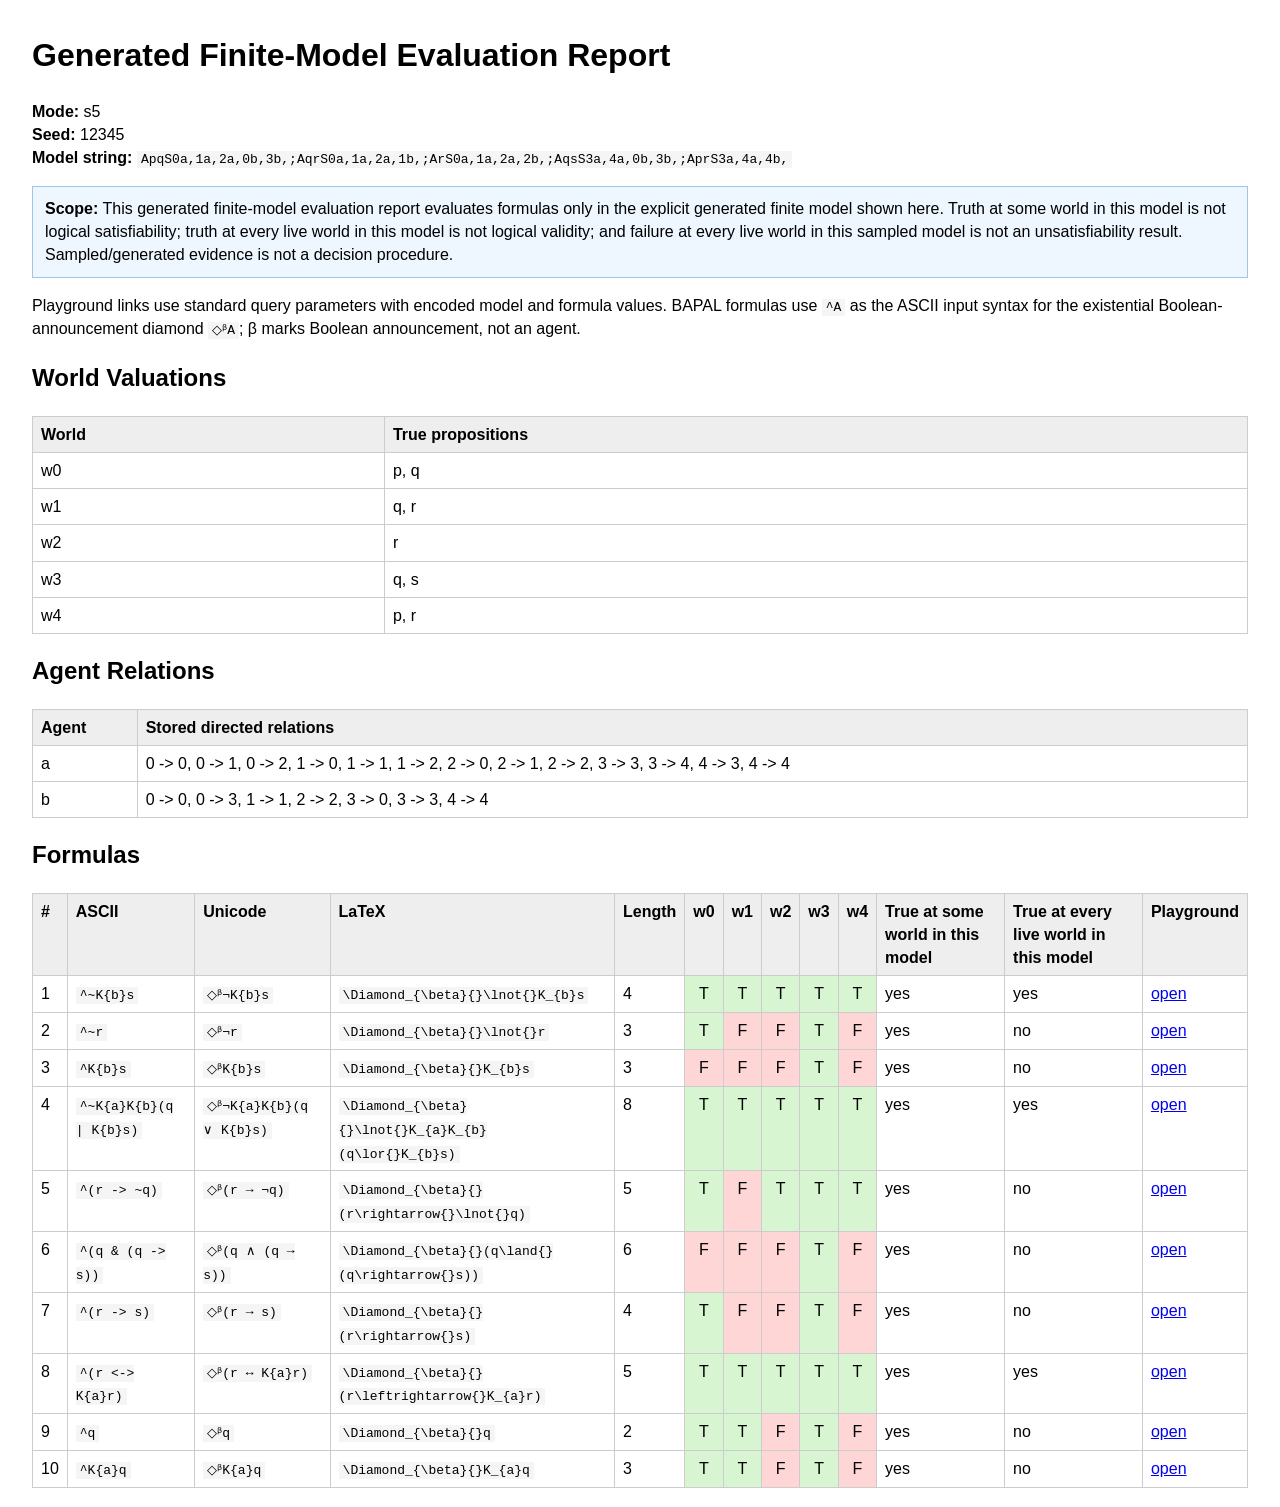
<file: reports/random-bapal-evaluation.html>
<!DOCTYPE html>
<html>
  <head>
    <meta charset="utf-8">
    <title>Generated Finite-Model Evaluation Report</title>
    <style>
      body { font-family: Arial, sans-serif; line-height: 1.45; margin: 32px; }
      code { background: #f5f5f5; padding: 1px 4px; }
      table { border-collapse: collapse; margin: 16px 0; width: 100%; }
      th, td { border: 1px solid #ccc; padding: 6px 8px; text-align: left; vertical-align: top; }
      th { background: #eee; }
      .scope-note { background: #eef6ff; border: 1px solid #9fc5e8; padding: 10px 12px; }
      .true { background: #d7f5d0; text-align: center; }
      .false { background: #ffd6d6; text-align: center; }
    </style>
  </head>
  <body>
    <h1>Generated Finite-Model Evaluation Report</h1>
    <p><strong>Mode:</strong> s5<br>
    <strong>Seed:</strong> 12345<br>
    <strong>Model string:</strong> <code>ApqS0a,1a,2a,0b,3b,;AqrS0a,1a,2a,1b,;ArS0a,1a,2a,2b,;AqsS3a,4a,0b,3b,;AprS3a,4a,4b,</code></p>

    <p class="scope-note"><strong>Scope:</strong> This generated finite-model evaluation report evaluates formulas only in the explicit generated finite model shown here. Truth at some world in this model is not logical satisfiability; truth at every live world in this model is not logical validity; and failure at every live world in this sampled model is not an unsatisfiability result. Sampled/generated evidence is not a decision procedure.</p>

    <p>
      Playground links use standard query parameters with encoded model and formula values.
      BAPAL formulas use <code>^A</code> as the ASCII input syntax for the existential
      Boolean-announcement diamond <code>◇ᵝA</code>; β marks Boolean announcement,
      not an agent.
    </p>

    <h2>World Valuations</h2>
    <table>
      <thead><tr><th>World</th><th>True propositions</th></tr></thead>
      <tbody><tr><td>w0</td><td>p, q</td></tr>
<tr><td>w1</td><td>q, r</td></tr>
<tr><td>w2</td><td>r</td></tr>
<tr><td>w3</td><td>q, s</td></tr>
<tr><td>w4</td><td>p, r</td></tr></tbody>
    </table>

    <h2>Agent Relations</h2>
    <table>
      <thead><tr><th>Agent</th><th>Stored directed relations</th></tr></thead>
      <tbody><tr><td>a</td><td>0 -&gt; 0, 0 -&gt; 1, 0 -&gt; 2, 1 -&gt; 0, 1 -&gt; 1, 1 -&gt; 2, 2 -&gt; 0, 2 -&gt; 1, 2 -&gt; 2, 3 -&gt; 3, 3 -&gt; 4, 4 -&gt; 3, 4 -&gt; 4</td></tr>
<tr><td>b</td><td>0 -&gt; 0, 0 -&gt; 3, 1 -&gt; 1, 2 -&gt; 2, 3 -&gt; 0, 3 -&gt; 3, 4 -&gt; 4</td></tr></tbody>
    </table>

    <h2>Formulas</h2>
    <table>
      <thead>
        <tr>
          <th>#</th><th>ASCII</th><th>Unicode</th><th>LaTeX</th><th>Length</th>
          <th>w0</th><th>w1</th><th>w2</th><th>w3</th><th>w4</th>
          <th>True at some world in this model</th>
          <th>True at every live world in this model</th>
          <th>Playground</th>
        </tr>
      </thead>
      <tbody><tr>
      <td>1</td>
      <td><code>^~K{b}s</code></td>
      <td><code>◇ᵝ¬K{b}s</code></td>
      <td><code>\Diamond_{\beta}{}\lnot{}K_{b}s</code></td>
      <td>4</td>
      <td class="true">T</td><td class="true">T</td><td class="true">T</td><td class="true">T</td><td class="true">T</td>
      <td>yes</td>
      <td>yes</td>
      <td><a href="../index.html?model=ApqS0a%2C1a%2C2a%2C0b%2C3b%2C%3BAqrS0a%2C1a%2C2a%2C1b%2C%3BArS0a%2C1a%2C2a%2C2b%2C%3BAqsS3a%2C4a%2C0b%2C3b%2C%3BAprS3a%2C4a%2C4b%2C&amp;formula=%5E~K%7Bb%7Ds">open</a></td>
    </tr>
<tr>
      <td>2</td>
      <td><code>^~r</code></td>
      <td><code>◇ᵝ¬r</code></td>
      <td><code>\Diamond_{\beta}{}\lnot{}r</code></td>
      <td>3</td>
      <td class="true">T</td><td class="false">F</td><td class="false">F</td><td class="true">T</td><td class="false">F</td>
      <td>yes</td>
      <td>no</td>
      <td><a href="../index.html?model=ApqS0a%2C1a%2C2a%2C0b%2C3b%2C%3BAqrS0a%2C1a%2C2a%2C1b%2C%3BArS0a%2C1a%2C2a%2C2b%2C%3BAqsS3a%2C4a%2C0b%2C3b%2C%3BAprS3a%2C4a%2C4b%2C&amp;formula=%5E~r">open</a></td>
    </tr>
<tr>
      <td>3</td>
      <td><code>^K{b}s</code></td>
      <td><code>◇ᵝK{b}s</code></td>
      <td><code>\Diamond_{\beta}{}K_{b}s</code></td>
      <td>3</td>
      <td class="false">F</td><td class="false">F</td><td class="false">F</td><td class="true">T</td><td class="false">F</td>
      <td>yes</td>
      <td>no</td>
      <td><a href="../index.html?model=ApqS0a%2C1a%2C2a%2C0b%2C3b%2C%3BAqrS0a%2C1a%2C2a%2C1b%2C%3BArS0a%2C1a%2C2a%2C2b%2C%3BAqsS3a%2C4a%2C0b%2C3b%2C%3BAprS3a%2C4a%2C4b%2C&amp;formula=%5EK%7Bb%7Ds">open</a></td>
    </tr>
<tr>
      <td>4</td>
      <td><code>^~K{a}K{b}(q | K{b}s)</code></td>
      <td><code>◇ᵝ¬K{a}K{b}(q ∨ K{b}s)</code></td>
      <td><code>\Diamond_{\beta}{}\lnot{}K_{a}K_{b}(q\lor{}K_{b}s)</code></td>
      <td>8</td>
      <td class="true">T</td><td class="true">T</td><td class="true">T</td><td class="true">T</td><td class="true">T</td>
      <td>yes</td>
      <td>yes</td>
      <td><a href="../index.html?model=ApqS0a%2C1a%2C2a%2C0b%2C3b%2C%3BAqrS0a%2C1a%2C2a%2C1b%2C%3BArS0a%2C1a%2C2a%2C2b%2C%3BAqsS3a%2C4a%2C0b%2C3b%2C%3BAprS3a%2C4a%2C4b%2C&amp;formula=%5E~K%7Ba%7DK%7Bb%7D(q%20%7C%20K%7Bb%7Ds)">open</a></td>
    </tr>
<tr>
      <td>5</td>
      <td><code>^(r -&gt; ~q)</code></td>
      <td><code>◇ᵝ(r → ¬q)</code></td>
      <td><code>\Diamond_{\beta}{}(r\rightarrow{}\lnot{}q)</code></td>
      <td>5</td>
      <td class="true">T</td><td class="false">F</td><td class="true">T</td><td class="true">T</td><td class="true">T</td>
      <td>yes</td>
      <td>no</td>
      <td><a href="../index.html?model=ApqS0a%2C1a%2C2a%2C0b%2C3b%2C%3BAqrS0a%2C1a%2C2a%2C1b%2C%3BArS0a%2C1a%2C2a%2C2b%2C%3BAqsS3a%2C4a%2C0b%2C3b%2C%3BAprS3a%2C4a%2C4b%2C&amp;formula=%5E(r%20-%3E%20~q)">open</a></td>
    </tr>
<tr>
      <td>6</td>
      <td><code>^(q &amp; (q -&gt; s))</code></td>
      <td><code>◇ᵝ(q ∧ (q → s))</code></td>
      <td><code>\Diamond_{\beta}{}(q\land{}(q\rightarrow{}s))</code></td>
      <td>6</td>
      <td class="false">F</td><td class="false">F</td><td class="false">F</td><td class="true">T</td><td class="false">F</td>
      <td>yes</td>
      <td>no</td>
      <td><a href="../index.html?model=ApqS0a%2C1a%2C2a%2C0b%2C3b%2C%3BAqrS0a%2C1a%2C2a%2C1b%2C%3BArS0a%2C1a%2C2a%2C2b%2C%3BAqsS3a%2C4a%2C0b%2C3b%2C%3BAprS3a%2C4a%2C4b%2C&amp;formula=%5E(q%20%26%20(q%20-%3E%20s))">open</a></td>
    </tr>
<tr>
      <td>7</td>
      <td><code>^(r -&gt; s)</code></td>
      <td><code>◇ᵝ(r → s)</code></td>
      <td><code>\Diamond_{\beta}{}(r\rightarrow{}s)</code></td>
      <td>4</td>
      <td class="true">T</td><td class="false">F</td><td class="false">F</td><td class="true">T</td><td class="false">F</td>
      <td>yes</td>
      <td>no</td>
      <td><a href="../index.html?model=ApqS0a%2C1a%2C2a%2C0b%2C3b%2C%3BAqrS0a%2C1a%2C2a%2C1b%2C%3BArS0a%2C1a%2C2a%2C2b%2C%3BAqsS3a%2C4a%2C0b%2C3b%2C%3BAprS3a%2C4a%2C4b%2C&amp;formula=%5E(r%20-%3E%20s)">open</a></td>
    </tr>
<tr>
      <td>8</td>
      <td><code>^(r &lt;-&gt; K{a}r)</code></td>
      <td><code>◇ᵝ(r ↔ K{a}r)</code></td>
      <td><code>\Diamond_{\beta}{}(r\leftrightarrow{}K_{a}r)</code></td>
      <td>5</td>
      <td class="true">T</td><td class="true">T</td><td class="true">T</td><td class="true">T</td><td class="true">T</td>
      <td>yes</td>
      <td>yes</td>
      <td><a href="../index.html?model=ApqS0a%2C1a%2C2a%2C0b%2C3b%2C%3BAqrS0a%2C1a%2C2a%2C1b%2C%3BArS0a%2C1a%2C2a%2C2b%2C%3BAqsS3a%2C4a%2C0b%2C3b%2C%3BAprS3a%2C4a%2C4b%2C&amp;formula=%5E(r%20%3C-%3E%20K%7Ba%7Dr)">open</a></td>
    </tr>
<tr>
      <td>9</td>
      <td><code>^q</code></td>
      <td><code>◇ᵝq</code></td>
      <td><code>\Diamond_{\beta}{}q</code></td>
      <td>2</td>
      <td class="true">T</td><td class="true">T</td><td class="false">F</td><td class="true">T</td><td class="false">F</td>
      <td>yes</td>
      <td>no</td>
      <td><a href="../index.html?model=ApqS0a%2C1a%2C2a%2C0b%2C3b%2C%3BAqrS0a%2C1a%2C2a%2C1b%2C%3BArS0a%2C1a%2C2a%2C2b%2C%3BAqsS3a%2C4a%2C0b%2C3b%2C%3BAprS3a%2C4a%2C4b%2C&amp;formula=%5Eq">open</a></td>
    </tr>
<tr>
      <td>10</td>
      <td><code>^K{a}q</code></td>
      <td><code>◇ᵝK{a}q</code></td>
      <td><code>\Diamond_{\beta}{}K_{a}q</code></td>
      <td>3</td>
      <td class="true">T</td><td class="true">T</td><td class="false">F</td><td class="true">T</td><td class="false">F</td>
      <td>yes</td>
      <td>no</td>
      <td><a href="../index.html?model=ApqS0a%2C1a%2C2a%2C0b%2C3b%2C%3BAqrS0a%2C1a%2C2a%2C1b%2C%3BArS0a%2C1a%2C2a%2C2b%2C%3BAqsS3a%2C4a%2C0b%2C3b%2C%3BAprS3a%2C4a%2C4b%2C&amp;formula=%5EK%7Ba%7Dq">open</a></td>
    </tr></tbody>
    </table>
  </body>
</html>
</file>
